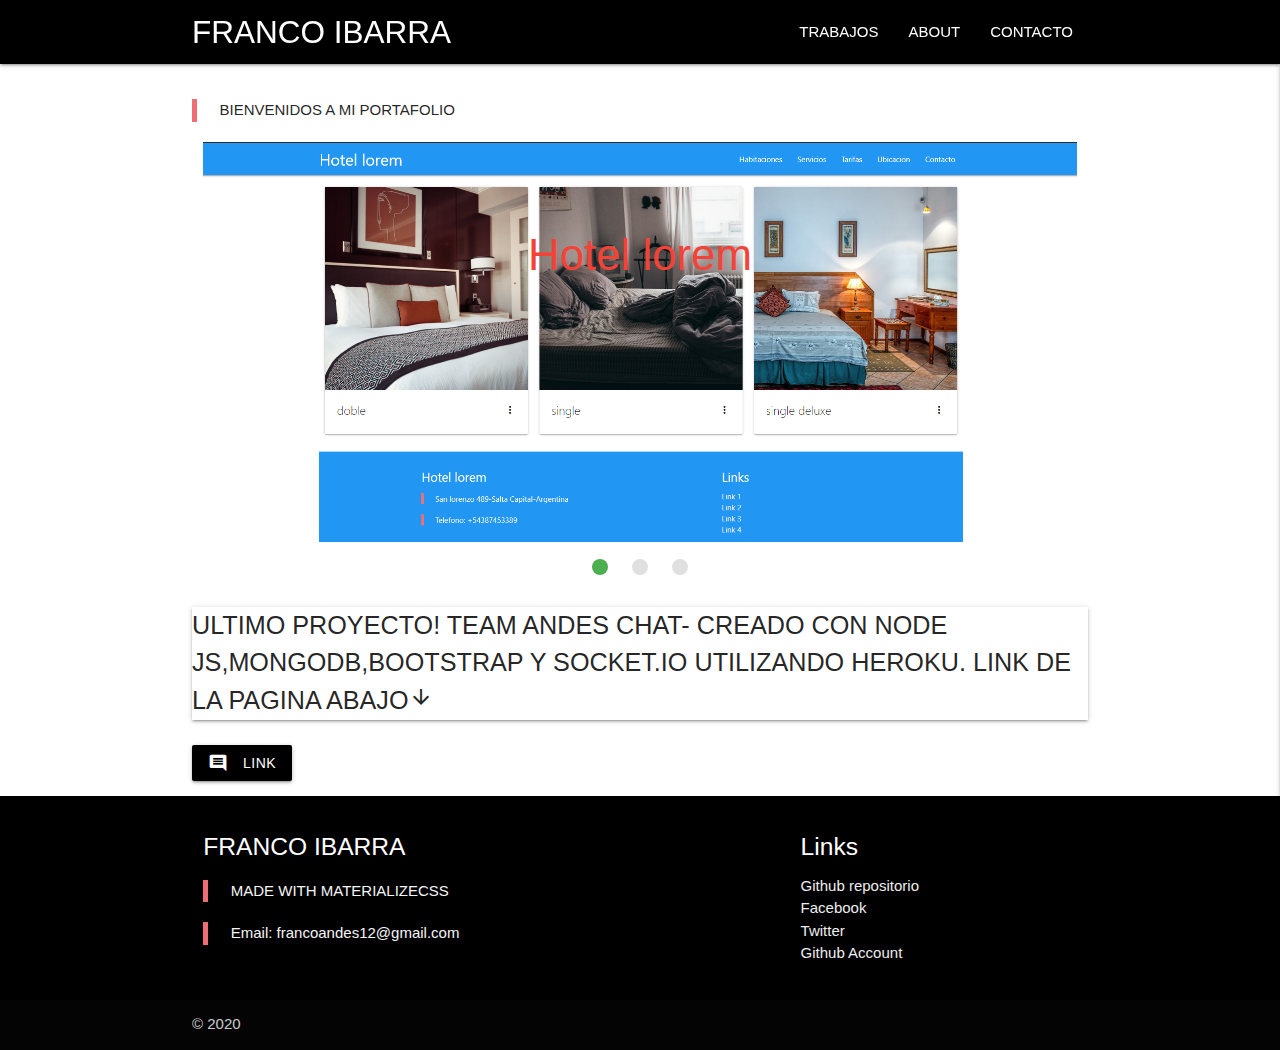
<file: index.html>
<!DOCTYPE html>
<html lang="es">

<head>
    <meta http-equiv="Content-Type" content="text/html;charset=UTF-8">
    <meta name="viewport" content="width=device-width, initial-scale=1.0">
    <title>franco ibarra</title>
    <!--ESTILOS CSS-->
    <link rel="stylesheet" href="css/style.css">
    <link rel="stylesheet" href="https://cdnjs.cloudflare.com/ajax/libs/materialize/1.0.0/css/materialize.min.css">
    <link href="https://fonts.googleapis.com/icon?family=Material+Icons" rel="stylesheet">
    <link rel="shortcut icon" href="img/avatar.jpg" type="image/x-icon">
    <!--SCRIPTS-->
    <script src="js/index.js"></script>
    <script src="https://cdnjs.cloudflare.com/ajax/libs/materialize/1.0.0/js/materialize.min.js"></script>
</head>

<body>
    <!--BARRA DE NAVEGACION-->
    <div class="navbar-fixed">
        <nav class="black">
            <div class="nav-wrapper container">
                <a href="index.html" class="brand-logo" id="logo">FRANCO IBARRA</a>
                <a href="#" data-target="menu-responsive" class="sidenav-trigger right"><i class="material-icons">menu</i></a>
                <ul class="right hide-on-med-and-down">
                    <li><a href="trabajos.html">TRABAJOS</a></li>
                    <li><a href="about.html">ABOUT</a></li>
                    <li><a href="contacto.html">CONTACTO</a></li>
                </ul>
            </div>
        </nav>
    </div>
    <ul class="sidenav" id="menu-responsive">
        <li><a href="trabajos.html">TRABAJOS</a></li>
        <li><div class="divider"></div></li>
        <li><a href="about.html">ABOUT</a></li>
        <li><div class="divider"></div></li>
        <li><a href="contacto.html">CONTACTO</a></li>
        <li><div class="divider"></div></li>
    </ul>
    <div class="container section">
        <blockquote>BIENVENIDOS A MI PORTAFOLIO</blockquote>
        <div class="row">
            <div class="col s12">
                <div class="slider">
                    <ul class="slides">
                        <li>
                            <img src="img/proyecto1.png">
                            <div class="caption center-align">
                                <h3 class="red-text">Hotel lorem</h3>
                            </div>
                        </li>
                        <li>
                            <img src="img/proyecto2.png">
                            <div class="caption right-align">
                                <h3 class="red-text">Techno Station</h3>
                            </div>
                        </li>
                        <li>
                            <img src="img/proyecto3.png">
                            <div class="caption left-align">
                                <h3 class="red-text">Chat Team Andes</h3>
                            </div>
                        </li>
                    </ul>
                </div>
            </div>
        </div>
        <p class="flow-text z-depth-1">ULTIMO PROYECTO! TEAM ANDES CHAT- CREADO CON NODE JS,MONGODB,BOOTSTRAP Y SOCKET.IO UTILIZANDO HEROKU.
            LINK DE LA PAGINA ABAJO<span class="material-icons">
                arrow_downward
                </span>
        </p>
        <a class="waves-effect waves-light btn black" href="https://chat-andes.herokuapp.com/" target="_blank"><i class="material-icons left">insert_comment</i>LINK</a>
    </div>
    <footer class="page-footer black">
        <div class="container">
            <div class="row">
                <div class="col m6 s12">
                    <h5 class="white-text">FRANCO IBARRA</h5>
                    <blockquote>
                        <p class="grey-text text-lighten-4">MADE WITH MATERIALIZECSS</p>
                    </blockquote>
                    <blockquote>
                        <p class="grey-text text-lighten-4">Email: francoandes12@gmail.com</p>
                    </blockquote>
                </div>
                <div class="col l4 offset-l2 s12">
                    <h5 class="white-text">Links</h5>
                    <ul>
                        <li><a class="grey-text text-lighten-3" href="https://github.com/francoandes12/portafolio" target="_blank">Github repositorio</a></li>
                        <li><a class="grey-text text-lighten-3" href="https://www.facebook.com/francoandes12" target="_blank">Facebook</a></li>
                        <li><a class="grey-text text-lighten-3" href="https://twitter.com/And3OK" target="_blank">Twitter</a></li>
                        <li><a class="grey-text text-lighten-3" href="https://github.com/francoandes12" target="_blank">Github Account</a></li>
                    </ul>
                </div>
            </div>
        </div>
        <div class="footer-copyright">
            <div class="container">
                © 2020
            </div>
        </div>
    </footer>
</body>

</html>
</file>
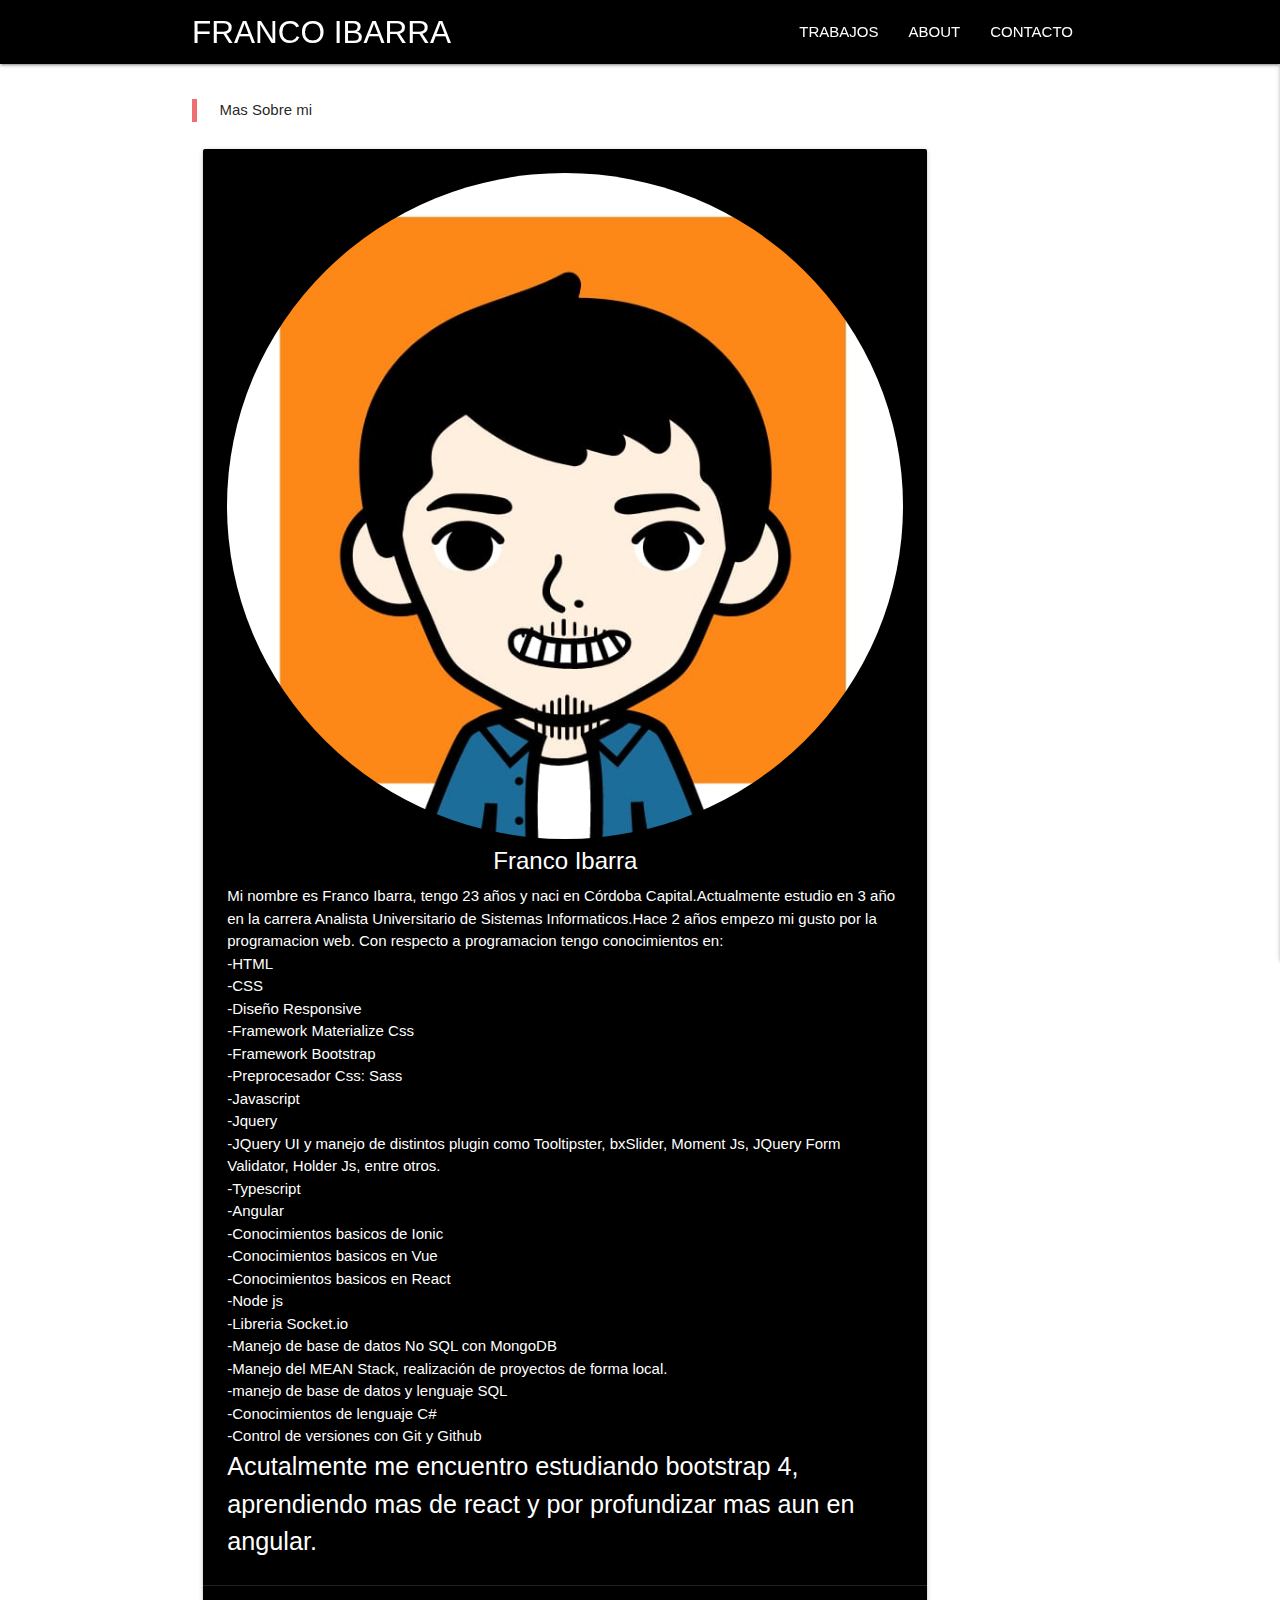
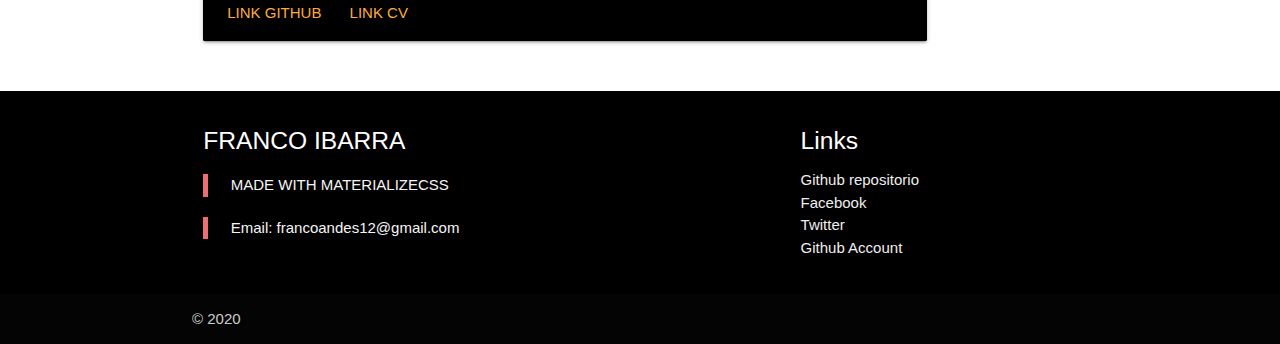
<file: about.html>
<!DOCTYPE html>
<html lang="es">

<head>
    <meta http-equiv="Content-Type" content="text/html;charset=UTF-8">
    <meta name="viewport" content="width=device-width, initial-scale=1.0">
    <title>franco ibarra</title>
    <!--ESTILOS CSS-->
    <link rel="stylesheet" href="css/style.css">
    <link rel="stylesheet" href="https://cdnjs.cloudflare.com/ajax/libs/materialize/1.0.0/css/materialize.min.css">
    <link href="https://fonts.googleapis.com/icon?family=Material+Icons" rel="stylesheet">
    <!--SCRIPTS-->
    <script src="js/index.js"></script>
    <script src="https://cdnjs.cloudflare.com/ajax/libs/materialize/1.0.0/js/materialize.min.js"></script>
</head>

<body>
    <!--BARRA DE NAVEGACION-->
    <div class="navbar-fixed">
        <nav class="black">
            <div class="nav-wrapper container">
                <a href="index.html" class="brand-logo" id="logo">FRANCO IBARRA</a>
                <a href="#" data-target="menu-responsive" class="sidenav-trigger right"><i class="material-icons">menu</i></a>
                <ul class="right hide-on-med-and-down">
                    <li><a href="trabajos.html">TRABAJOS</a></li>
                    <li><a href="about.html">ABOUT</a></li>
                    <li><a href="contacto.html">CONTACTO</a></li>
                </ul>
            </div>
        </nav>
    </div>
    <ul class="sidenav" id="menu-responsive">
        <li><a href="trabajos.html">TRABAJOS</a></li>
        <li><div class="divider"></div></li>
        <li><a href="about.html">ABOUT</a></li>
        <li><div class="divider"></div></li>
        <li><a href="contacto.html">CONTACTO</a></li>
        <li><div class="divider"></div></li>
    </ul>
    <div class="container section">
        <blockquote>Mas Sobre mi</blockquote>
        
  <div class="row">
    <div class="col s12 m10">
      <div class="card black darken-1">
        <div class="card-content white-text">
            <div class="center-align">
                <img src="img/avatar.jpg" alt="avatar de Franco Ibarra" class="responsive-img circle">
            </div>
          <span class="card-title center-align">Franco Ibarra</span>
          <p>Mi nombre es Franco Ibarra, tengo 23 años y naci en Córdoba Capital.Actualmente estudio en 3 año en la 
              carrera Analista Universitario de Sistemas Informaticos.Hace 2 años empezo mi gusto por la programacion web. 
              Con respecto a programacion tengo conocimientos en: <br>
            -HTML <br>
            -CSS <br>
            -Diseño Responsive <br>
            -Framework Materialize Css <br>
            -Framework Bootstrap <br>
            -Preprocesador Css: Sass <br>
            -Javascript <br>
            -Jquery <br>
           -JQuery UI y manejo de distintos plugin como Tooltipster, bxSlider, Moment Js, JQuery Form Validator, Holder Js, entre otros. <br>
            -Typescript <br>
            -Angular <br>
            -Conocimientos basicos de Ionic <br>
            -Conocimientos basicos en Vue <br>
            -Conocimientos basicos en React <br>
            -Node js <br>
            -Libreria Socket.io <br>
            -Manejo de base de datos No SQL con MongoDB <br>
            -Manejo del MEAN Stack, realización de proyectos de forma local. <br>
            -manejo de base de datos y lenguaje SQL <br>
            -Conocimientos de lenguaje C# <br>
            -Control de versiones con Git y Github
            </p>
            <p class="flow-text">Acutalmente me encuentro estudiando bootstrap 4, aprendiendo mas de react y por profundizar mas aun en angular.</p>
        </div>
        <div class="card-action">
          <a href="https://github.com/francoandes12" target="_blank">Link Github</a>
          <a href="https://docs.google.com/document/d/1lQcAbVYfsRGhKZieSXZrwQGoi4UvX18ebmDkiVJRXuA/edit" target="_blank">Link Cv</a>
        </div>
      </div>
    </div>
  </div>
           
    </div>
    <footer class="page-footer black">
        <div class="container">
            <div class="row">
                <div class="col m6 s12">
                    <h5 class="white-text">FRANCO IBARRA</h5>
                    <blockquote>
                        <p class="grey-text text-lighten-4">MADE WITH MATERIALIZECSS</p>
                    </blockquote>
                    <blockquote>
                        <p class="grey-text text-lighten-4">Email: francoandes12@gmail.com</p>
                    </blockquote>
                </div>
                <div class="col l4 offset-l2 s12">
                    <h5 class="white-text">Links</h5>
                    <ul>
                        <li><a class="grey-text text-lighten-3" href="https://github.com/francoandes12/portafolio" target="_blank">Github repositorio</a></li>
                        <li><a class="grey-text text-lighten-3" href="https://www.facebook.com/francoandes12" target="_blank">Facebook</a></li>
                        <li><a class="grey-text text-lighten-3" href="https://twitter.com/And3OK" target="_blank">Twitter</a></li>
                        <li><a class="grey-text text-lighten-3" href="https://github.com/francoandes12" target="_blank">Github Account</a></li>
                    </ul>
                </div>
            </div>
        </div>
        <div class="footer-copyright">
            <div class="container">
                © 2020
            </div>
        </div>
    </footer>
</body>

</html>
</file>
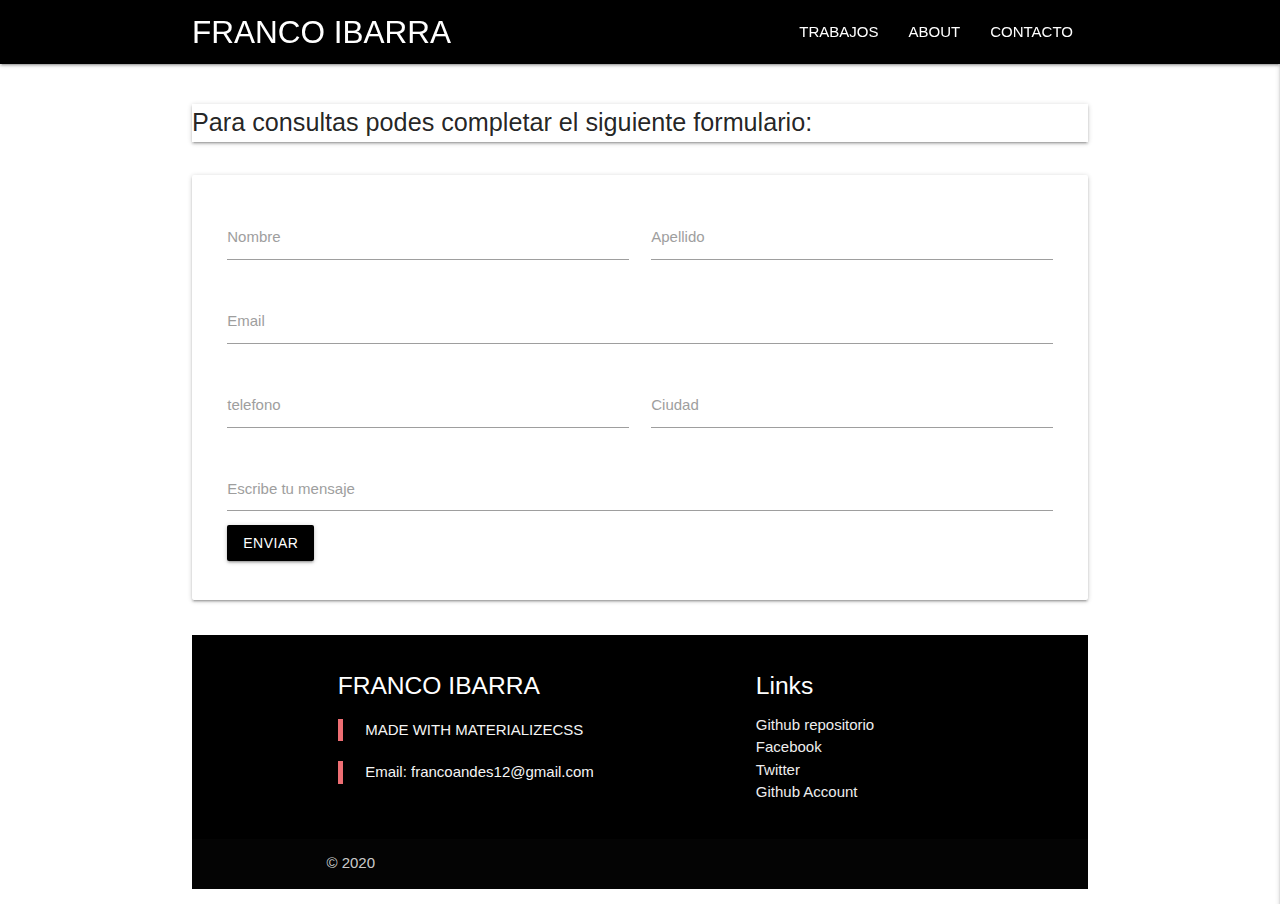
<file: contacto.html>
<!DOCTYPE html>
<html lang="es">

<head>
    <meta http-equiv="Content-Type" content="text/html;charset=UTF-8">
    <meta name="viewport" content="width=device-width, initial-scale=1.0">
    <title>franco ibarra</title>
    <!--ESTILOS CSS-->
    <link rel="stylesheet" href="css/style.css">
    <link rel="stylesheet" href="https://cdnjs.cloudflare.com/ajax/libs/materialize/1.0.0/css/materialize.min.css">
    <link href="https://fonts.googleapis.com/icon?family=Material+Icons" rel="stylesheet">
    <!--SCRIPTS-->
    <script src="js/index.js"></script>
    <script src="https://cdnjs.cloudflare.com/ajax/libs/materialize/1.0.0/js/materialize.min.js"></script>
</head>

<body>
    <!--BARRA DE NAVEGACION-->
    <div class="navbar-fixed">
        <nav class="black">
            <div class="nav-wrapper container">
                <a href="index.html" class="brand-logo" id="logo">FRANCO IBARRA</a>
                <a href="#" data-target="menu-responsive" class="sidenav-trigger right"><i class="material-icons">menu</i></a>
                <ul class="right hide-on-med-and-down">
                    <li><a href="trabajos.html">TRABAJOS</a></li>
                    <li><a href="about.html">ABOUT</a></li>
                    <li><a href="contacto.html">CONTACTO</a></li>
                </ul>
            </div>
        </nav>
    </div>
    <ul class="sidenav" id="menu-responsive">
        <li><a href="trabajos.html">TRABAJOS</a></li>
        <li><a href="about.html">ABOUT</a></li>
        <li><a href="contacto.html.html">CONTACTOS</a></li>
    </ul>
    <div class="container section">
        <p class="flow-text z-depth-1">Para consultas podes completar el siguiente formulario:</p>
        <div class="row">
            <form class="col s12">
                <div class="row card-panel">
                    <div class="input-field col s6">
                        <input type="text" id="nombre" class="validate" required>
                        <label for="nombre">Nombre</label>
                    </div>
                    <div class="input-field col s6">
                        <input type="text" id="apellido" class="validate" required>
                        <label for="apellido">Apellido</label>
                    </div>
                    <div class="input-field col s12">
                        <input type="email" id="email" class="validate" required>
                        <label for="email">Email</label>
                    </div>
                    <div class="input-field col s6">
                        <input type="number" id="telefono" class="validate" required>
                        <label for="telefono">telefono</label>
                    </div>
                    <div class="input-field col s6">
                        <input type="text" id="ciudad" class="validate" required>
                        <label for="ciudad">Ciudad</label>
                    </div>
                    <div class="input-field col s12">
                        <textarea id="textarea2" class="materialize-textarea" data-length="120"></textarea>
                        <label for="textarea2">Escribe tu mensaje</label>
                        <button class="btn blue waves-effect waves-light black" type="submit">Enviar</button>
                    </div>
            </form>
        </div>
    </div>
    <footer class="page-footer black">
        <div class="container">
            <div class="row">
                <div class="col m6 s12">
                    <h5 class="white-text">FRANCO IBARRA</h5>
                    <blockquote>
                        <p class="grey-text text-lighten-4">MADE WITH MATERIALIZECSS</p>
                    </blockquote>
                    <blockquote>
                        <p class="grey-text text-lighten-4">Email: francoandes12@gmail.com</p>
                    </blockquote>
                </div>
                <div class="col l4 offset-l2 s12">
                    <h5 class="white-text">Links</h5>
                    <ul>
                        <li><a class="grey-text text-lighten-3" href="https://github.com/francoandes12/portafolio" target="_blank">Github repositorio</a></li>
                        <li><a class="grey-text text-lighten-3" href="https://www.facebook.com/francoandes12" target="_blank">Facebook</a></li>
                        <li><a class="grey-text text-lighten-3" href="https://twitter.com/And3OK" target="_blank">Twitter</a></li>
                        <li><a class="grey-text text-lighten-3" href="https://github.com/francoandes12" target="_blank">Github Account</a></li>
                    </ul>
                </div>
            </div>
        </div>
        <div class="footer-copyright">
            <div class="container">
                © 2020
            </div>
        </div>
    </footer>
</body>

</html>
</file>
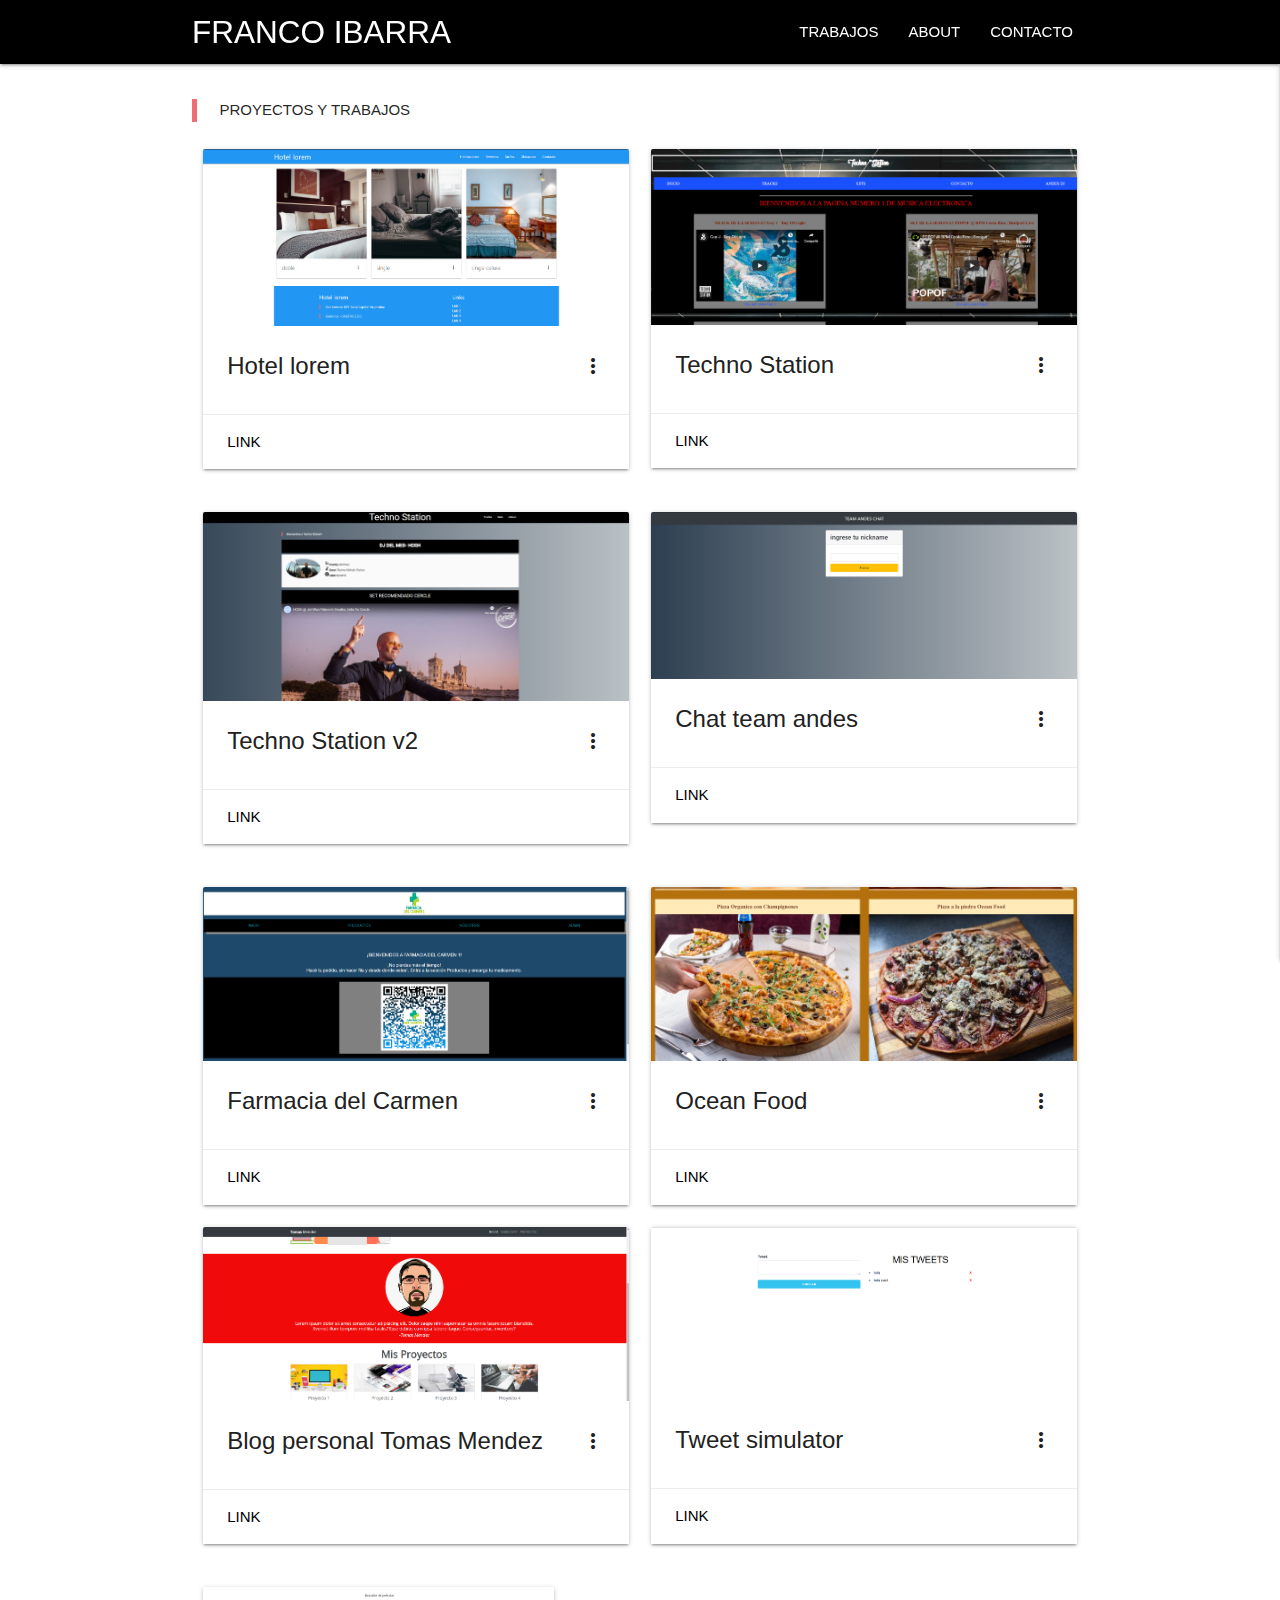
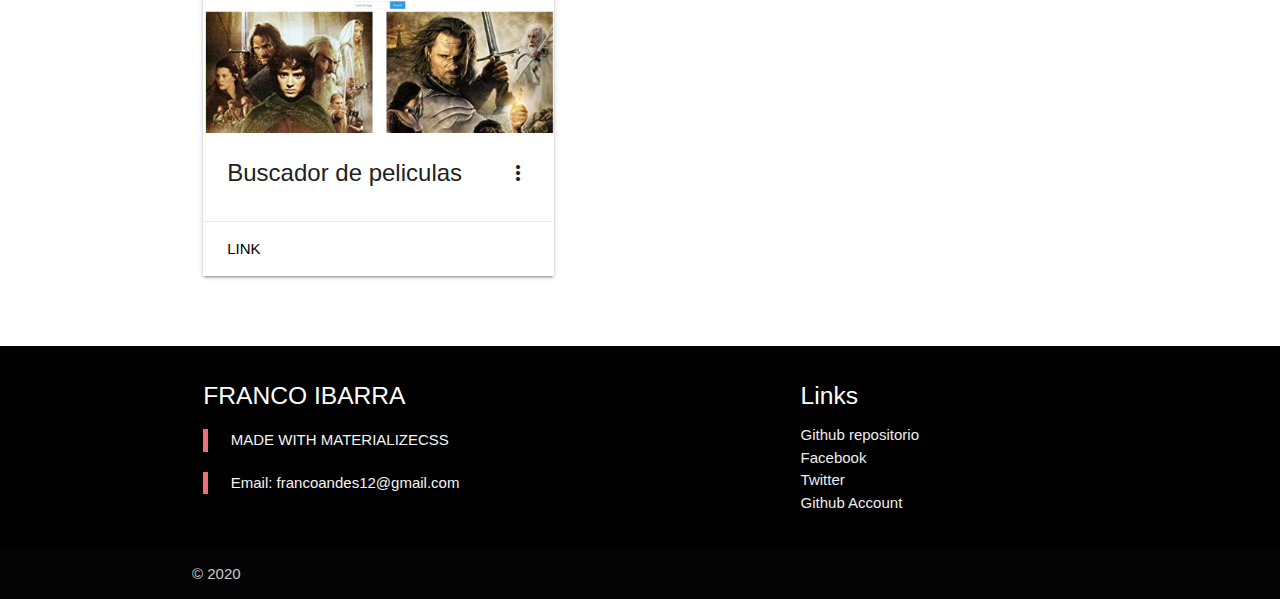
<file: trabajos.html>
<!DOCTYPE html>
<html lang="es">

<head>
    <meta http-equiv="Content-Type" content="text/html;charset=UTF-8">
    <meta name="viewport" content="width=device-width, initial-scale=1.0">
    <title>franco ibarra</title>
    <!--ESTILOS CSS-->
    <link rel="stylesheet" href="css/style.css">
    <link rel="stylesheet" href="https://cdnjs.cloudflare.com/ajax/libs/materialize/1.0.0/css/materialize.min.css">
    <link href="https://fonts.googleapis.com/icon?family=Material+Icons" rel="stylesheet">
    <!--SCRIPTS-->
    <script src="js/index.js"></script>
    <script src="https://cdnjs.cloudflare.com/ajax/libs/materialize/1.0.0/js/materialize.min.js"></script>
</head>

<body>
    <!--BARRA DE NAVEGACION-->
    <div class="navbar-fixed">
        <nav class="black">
            <div class="nav-wrapper container">
                <a href="index.html" class="brand-logo" id="logo">FRANCO IBARRA</a>
                <a href="#" data-target="menu-responsive" class="sidenav-trigger right"><i class="material-icons">menu</i></a>
                <ul class="right hide-on-med-and-down">
                    <li><a href="trabajos.html">TRABAJOS</a></li>
                    <li><a href="about.html">ABOUT</a></li>
                    <li><a href="contacto.html">CONTACTO</a></li>
                </ul>
            </div>
        </nav>
    </div>
    <ul class="sidenav" id="menu-responsive">
        <li><a href="trabajos.html">TRABAJOS</a></li>
        <li><div class="divider"></div></li>
        <li><a href="about.html">ABOUT</a></li>
        <li><div class="divider"></div></li>
        <li><a href="contacto.html">CONTACTO</a></li>
        <li><div class="divider"></div></li>
    </ul>
    <div class="container section">
        <blockquote>PROYECTOS Y TRABAJOS</blockquote>
        <div class="row">
            <div class="col m6 s12">
                <div class="card">
                    <div class="card-image waves-effect waves-light">
                        <img class="activator" src="img/proyecto1.png" alt="">
                    </div>
                    <div class="card-content">
                        <span class="card-title activator grey-text text-darken-4">Hotel lorem<i
                                class="material-icons right">more_vert</i></span>
                    </div>
                    <div class="card-action">
                        <a href="https://francoandes12.github.io/hotel/index.html" target="_blank" class="black-text">Link</a>
                      </div>
                    <div class="card-reveal">
                        <span class="card-title grey-text text-darken-4">Pagina para hotel<i
                                class="material-icons right">close</i></span>
                        <p class="flow-text">Pagina donde se ofrecen los servicios de hotel y se pueden apreciar las habitaciones del mismo.Hecha con el framework materialize y jquery.</p>
                    </div>
                </div>
            </div>
            <div class="col m6 s12">
                <div class="card">
                    <div class="card-image waves-effect waves-light">
                        <img class="activator responsive" src="img/proyecto4.png" alt="">
                    </div>
                    <div class="card-content">
                        <span class="card-title activator grey-text text-darken-4">Techno Station<i
                                class="material-icons right">more_vert</i></span>
                    </div>
                    <div class="card-action">
                        <a href="https://francoandes12.github.io/practicaweb1/index.html" target="_blank" class="black-text">Link</a>
                      </div>
                    <div class="card-reveal">
                        <span class="card-title grey-text text-darken-4">Pagina de musica<i
                                class="material-icons right">close</i></span>
                        <p class="flow-text">primer proyecto para subir musica de youtube y soundcloud entre otros. Creado con html,css,js y jquery</p>
                    </div>
                </div>
            </div>
        </div>
        <div class="row">
            <div class="col m6 s12">
                <div class="card">
                    <div class="card-image waves-effect waves-light">
                        <img class="activator responsive" src="img/proyecto2.png" alt="">
                    </div>
                    <div class="card-content">
                        <span class="card-title activator grey-text text-darken-4">Techno Station v2<i
                                class="material-icons right">more_vert</i></span>
                    </div>
                    <div class="card-action">
                        <a href="https://francoandes12.github.io/prueba1/" target="_blank" class="black-text">Link</a>
                      </div>
                    <div class="card-reveal">
                        <span class="card-title grey-text text-darken-4">pagina de musica<i
                                class="material-icons right">close</i></span>
                        <p class="flow-text">Es una página personal donde subo música electrónica, esta hecha con el framework Angular, JQuery y Materialize Css. </p>
                    </div>
                </div>
            </div>
            <div class="col m6 s12">
                <div class="card">
                    <div class="card-image waves-effect waves-light">
                        <img class="activator responsive" src="img/proyecto3.png" alt="">
                    </div>
                    <div class="card-content">
                        <span class="card-title activator grey-text text-darken-4">Chat team andes<i
                                class="material-icons right">more_vert</i></span>
                    </div>
                    <div class="card-action">
                        <a href="https://chat-andes.herokuapp.com/" target="_blank" class="black-text">Link</a>
                      </div>
                    <div class="card-reveal">
                        <span class="card-title grey-text text-darken-4">pagina para un chat<i
                                class="material-icons right">close</i></span>
                        <p class="flow-text">es una pagina web de un chat realizado con Node Js, socket.io y MongoDB.</p>
                    </div>
                </div>
            </div>
        </div>
        <div class="row">
            <div class="col m6 s12">
                <div class="card">
                    <div class="card-image waves-effect waves-light">
                        <img class="activator responsive" src="img/proyecto5.png" alt="">
                    </div>
                    <div class="card-content">
                        <span class="card-title activator grey-text text-darken-4">Farmacia del Carmen<i
                                class="material-icons right">more_vert</i></span>
                    </div>
                    <div class="card-action">
                        <a href="https://francoandes12.github.io/farmaciadelcarmen/" target="_blank" class="black-text">Link</a>
                      </div>
                    <div class="card-reveal">
                        <span class="card-title grey-text text-darken-4">Pagina para farmacia<i
                                class="material-icons right">close</i></span>
                        <p class="flow-text">En esta pagina se puede consultar el stock de un producto de la farmacia. Creada para la universidad para trabajo de campo, con html,css y javascript puro.</p>
                    </div>
                </div>
            </div>
            <div class="col m6 s12">
                <div class="card">
                    <div class="card-image waves-effect waves-light">
                        <img class="activator responsive" src="img/proyecto6.png" alt="">
                    </div>
                    <div class="card-content">
                        <span class="card-title activator grey-text text-darken-4">Ocean Food<i
                                class="material-icons right">more_vert</i></span>
                    </div>
                    <div class="card-action">
                        <a href="https://francoandes12.github.io/oceanfood/" target="_blank" class="black-text">Link</a>
                      </div>
                    <div class="card-reveal">
                        <span class="card-title grey-text text-darken-4">Pagina para restaurante<i
                                class="material-icons right">close</i></span>
                        <p class="flow-text">pagina creada de practica para un restaurante monstrando en ella las distintas comidas y bebidas que ofrece entre otros.Creado con html,css flexbox</p>
                    </div>
                </div>
            </div>
            <div class="row">
                <div class="col m6 s12">
                    <div class="card">
                        <div class="card-image waves-effect waves-light">
                            <img class="activator responsive" src="img/proyecto7.png" alt="">
                        </div>
                        <div class="card-content">
                            <span class="card-title activator grey-text text-darken-4">Blog personal Tomas Mendez<i
                                    class="material-icons right">more_vert</i></span>
                        </div>
                        <div class="card-action">
                            <a href="https://francoandes12.github.io/blog-personalTomas/" target="_blank" class="black-text">Link</a>
                          </div>
                        <div class="card-reveal">
                            <span class="card-title grey-text text-darken-4">Blog personal<i
                                    class="material-icons right">close</i></span>
                            <p class="flow-text">blog personal de Tomas Mendez donde se puede apreciar sus trabajos realizados. Hecho a forma de practica con Bootstrap 4.</p>
                        </div>
                    </div>
                </div>
                <div class="col m6 s12">
                    <div class="card">
                        <div class="card-image waves-effect waves-light">
                            <img class="activator responsive" src="img/proyecto8.png" alt="">
                        </div>
                        <div class="card-content">
                            <span class="card-title activator grey-text text-darken-4">Tweet simulator<i
                                    class="material-icons right">more_vert</i></span>
                        </div>
                        <div class="card-action">
                            <a href="https://francoandes12.github.io/agregar-tweet/" target="_blank" class="black-text">Link</a>
                          </div>
                        <div class="card-reveal">
                            <span class="card-title grey-text text-darken-4">Proyecto practica<i
                                    class="material-icons right">close</i></span>
                            <p class="flow-text">creado con javascript y uso de local storage!</p>
                        </div>
                    </div>
                </div>
            </div>
            <div class="row">
                <div class="col m5 s12">
                    <div class="card">
                        <div class="card-image waves-effect waves-light">
                            <img class="activator responsive" src="img/proyecto9.png" alt="">
                        </div>
                        <div class="card-content">
                            <span class="card-title activator grey-text text-darken-4">Buscador de peliculas<i
                                    class="material-icons right">more_vert</i></span>
                        </div>
                        <div class="card-action">
                            <a href="http://proyecto-buscador-peliculas.surge.sh/" target="_blank" class="black-text">Link</a>
                          </div>
                        <div class="card-reveal">
                            <span class="card-title grey-text text-darken-4">Proyecto buscador de peliculas<i
                                    class="material-icons right">close</i></span>
                            <p class="flow-text">hecho con la libreria react utilizando una API y utilizando framework Babel.Subido a surge.sh</p>
                        </div>
                    </div>
                </div>
            </div>  
        </div>
    </div>
    <footer class="page-footer black">
        <div class="container">
            <div class="row">
                <div class="col m6 s12">
                    <h5 class="white-text">FRANCO IBARRA</h5>
                    <blockquote>
                        <p class="grey-text text-lighten-4">MADE WITH MATERIALIZECSS</p>
                    </blockquote>
                    <blockquote>
                        <p class="grey-text text-lighten-4">Email: francoandes12@gmail.com</p>
                    </blockquote>
                </div>
                <div class="col l4 offset-l2 s12">
                    <h5 class="white-text">Links</h5>
                    <ul>
                        <li><a class="grey-text text-lighten-3" href="https://github.com/francoandes12/portafolio" target="_blank">Github repositorio</a></li>
                        <li><a class="grey-text text-lighten-3" href="https://www.facebook.com/francoandes12" target="_blank">Facebook</a></li>
                        <li><a class="grey-text text-lighten-3" href="https://twitter.com/And3OK" target="_blank">Twitter</a></li>
                        <li><a class="grey-text text-lighten-3" href="https://github.com/francoandes12" target="_blank">Github Account</a></li>
                    </ul>
                </div>
            </div>
        </div>
        <div class="footer-copyright">
            <div class="container">
                © 2020
            </div>
        </div>
    </footer>
</body>

</html>
</file>
<file: css/style.css>
#logo{
    font-size: 1.5rem;
}
@media screen and (min-width:768px){
    #logo{
        font-size: 2.1rem;
    }
}
</file>
